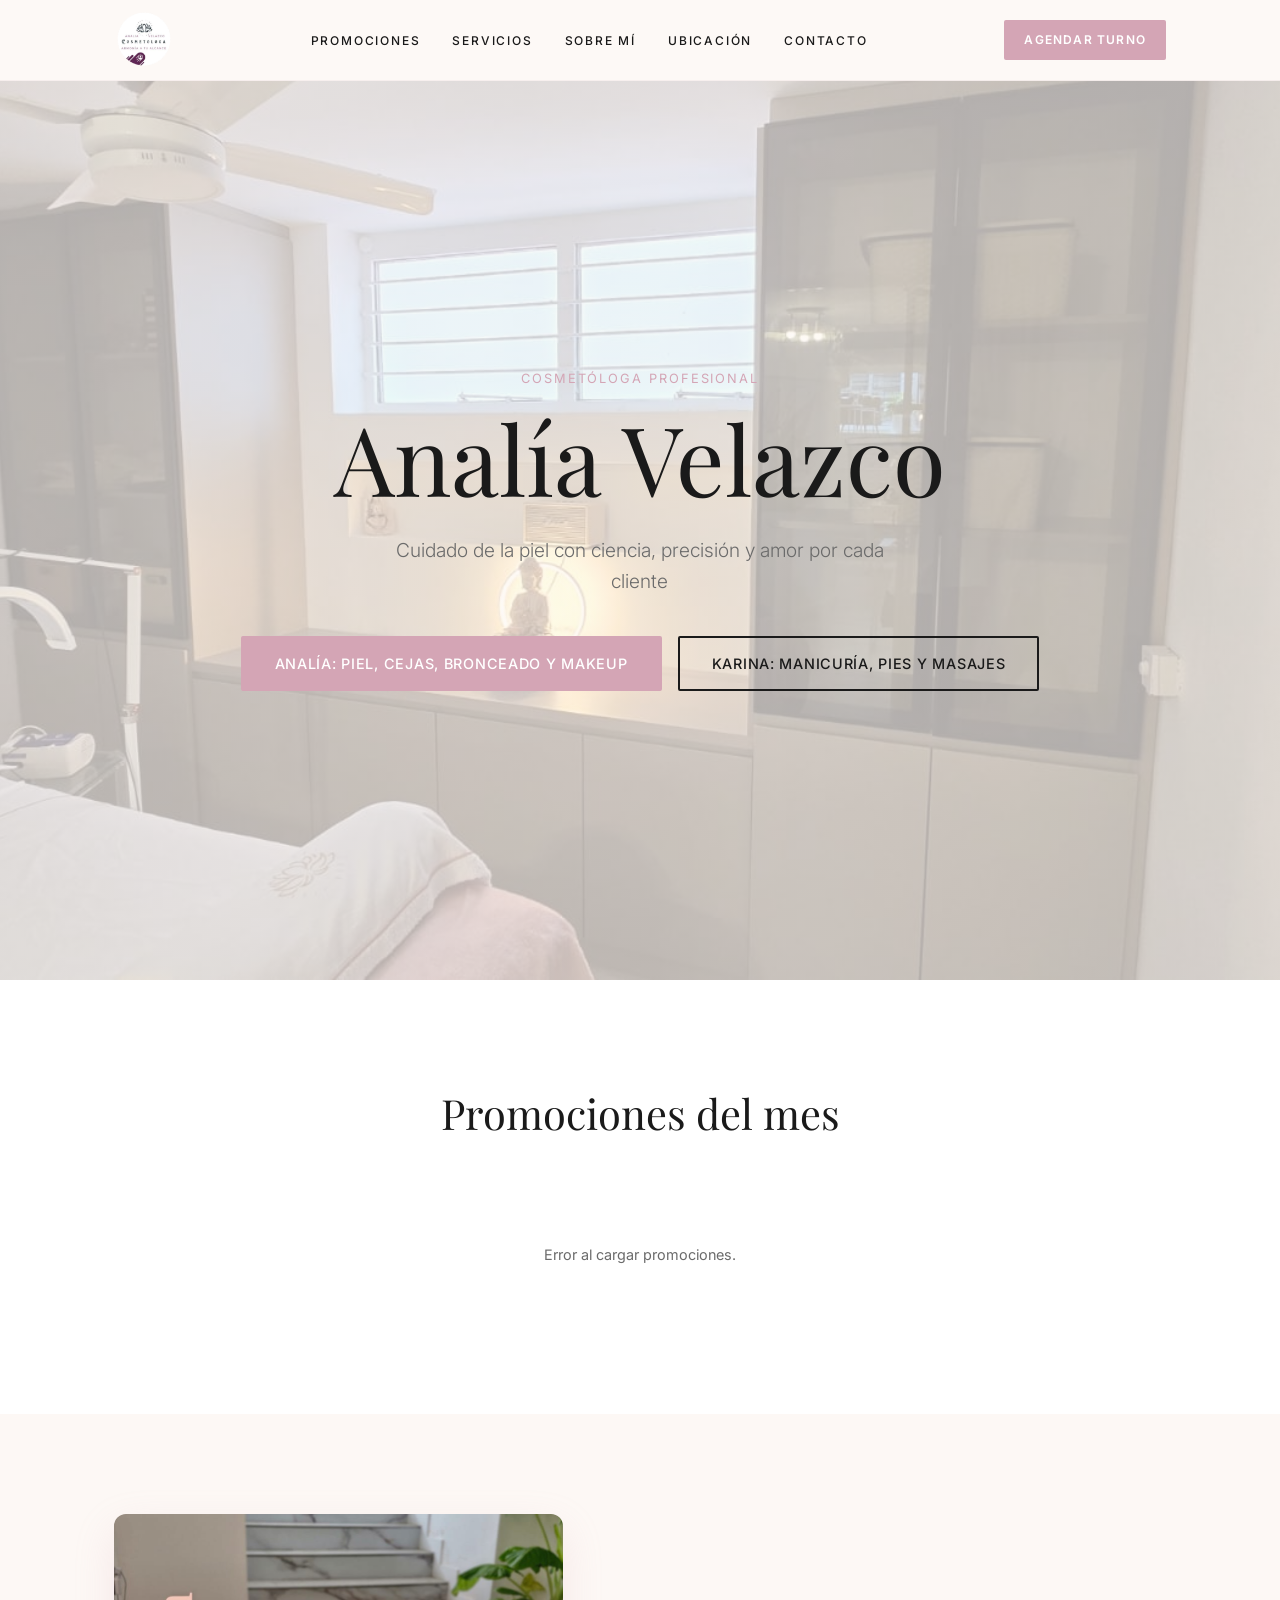
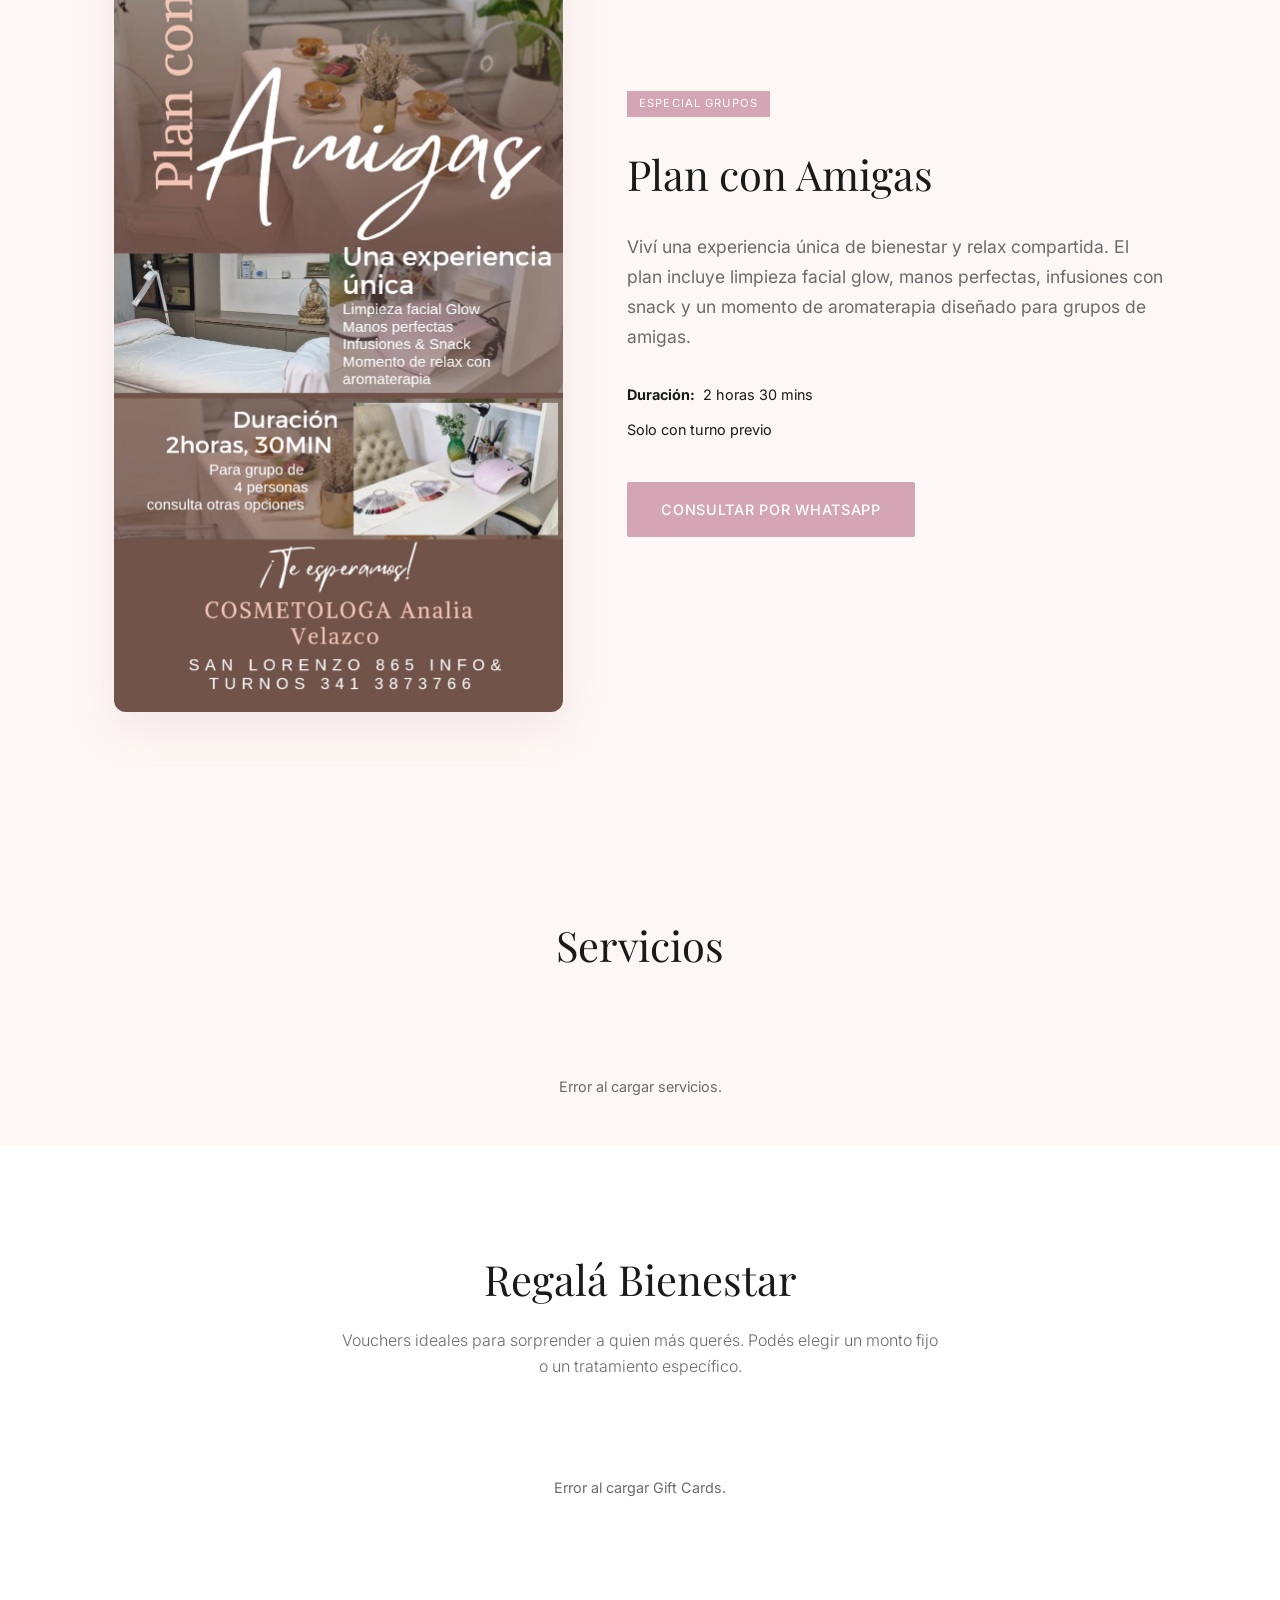
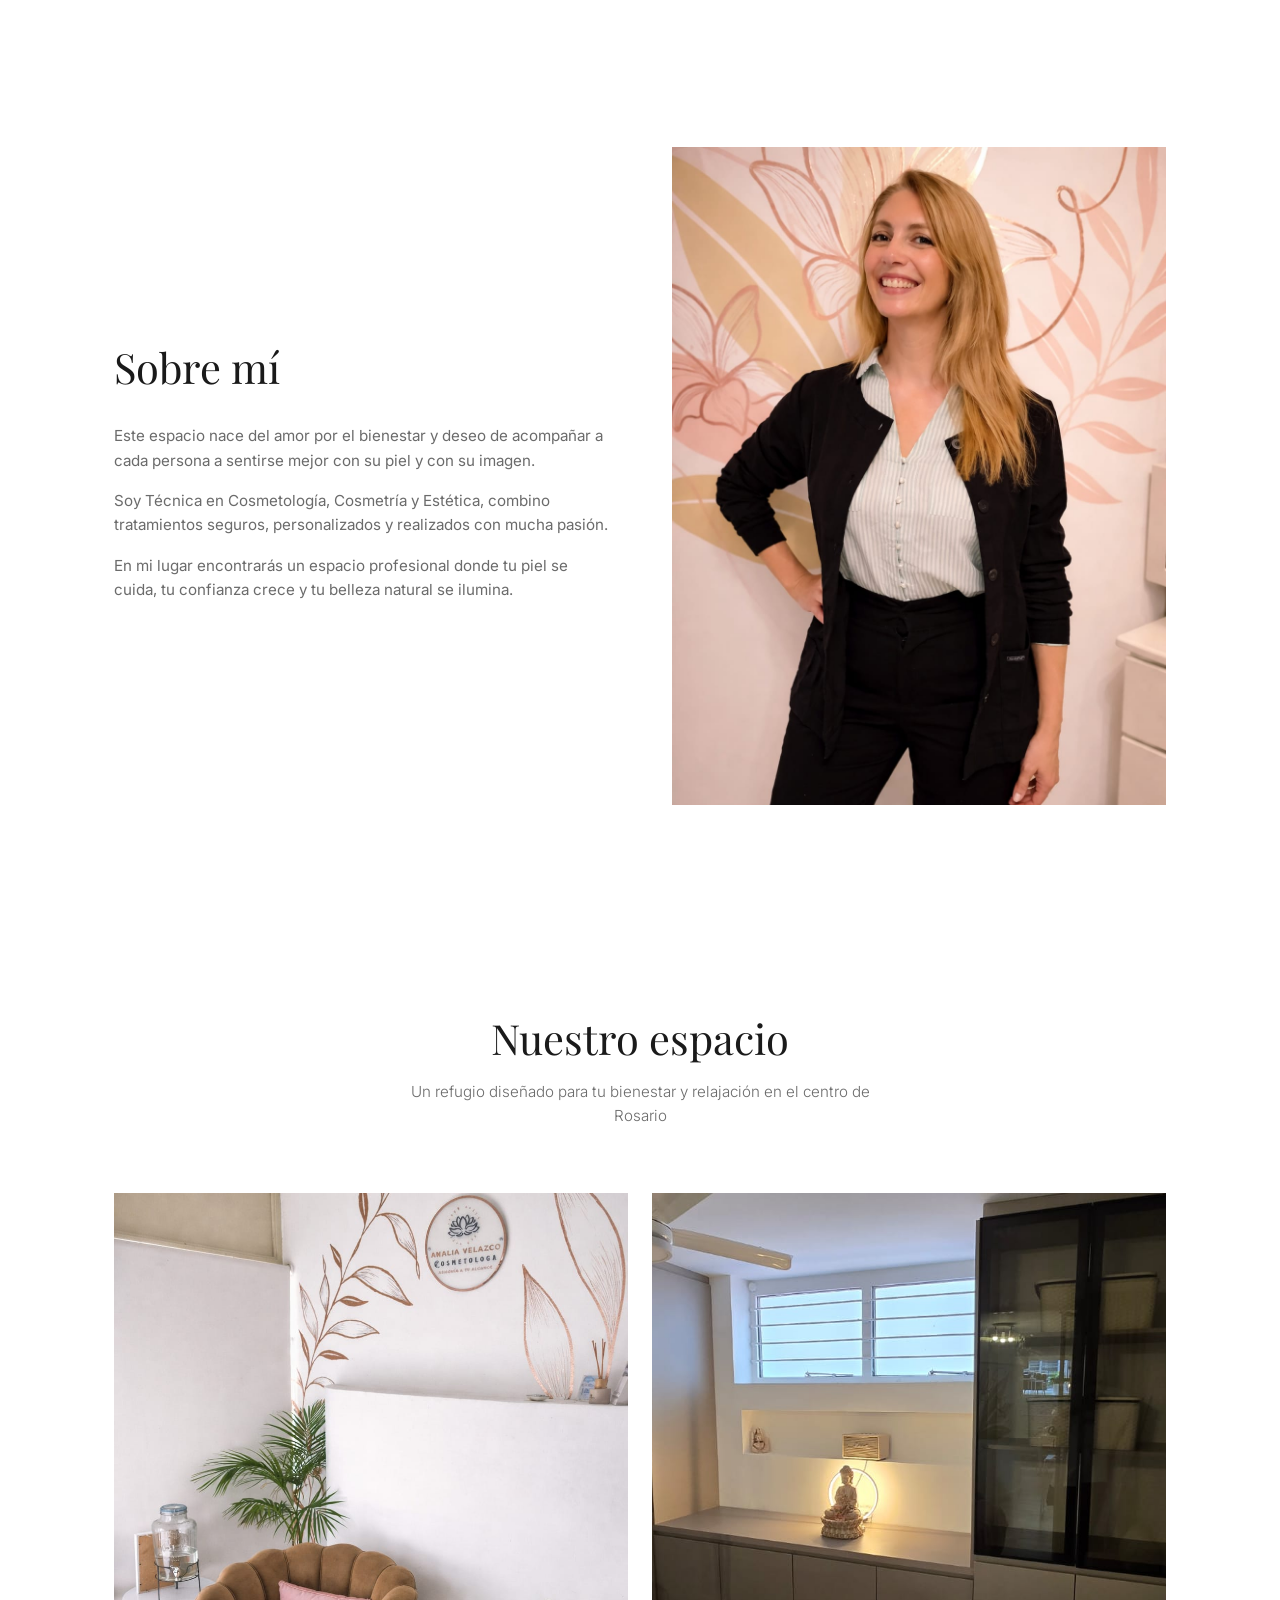
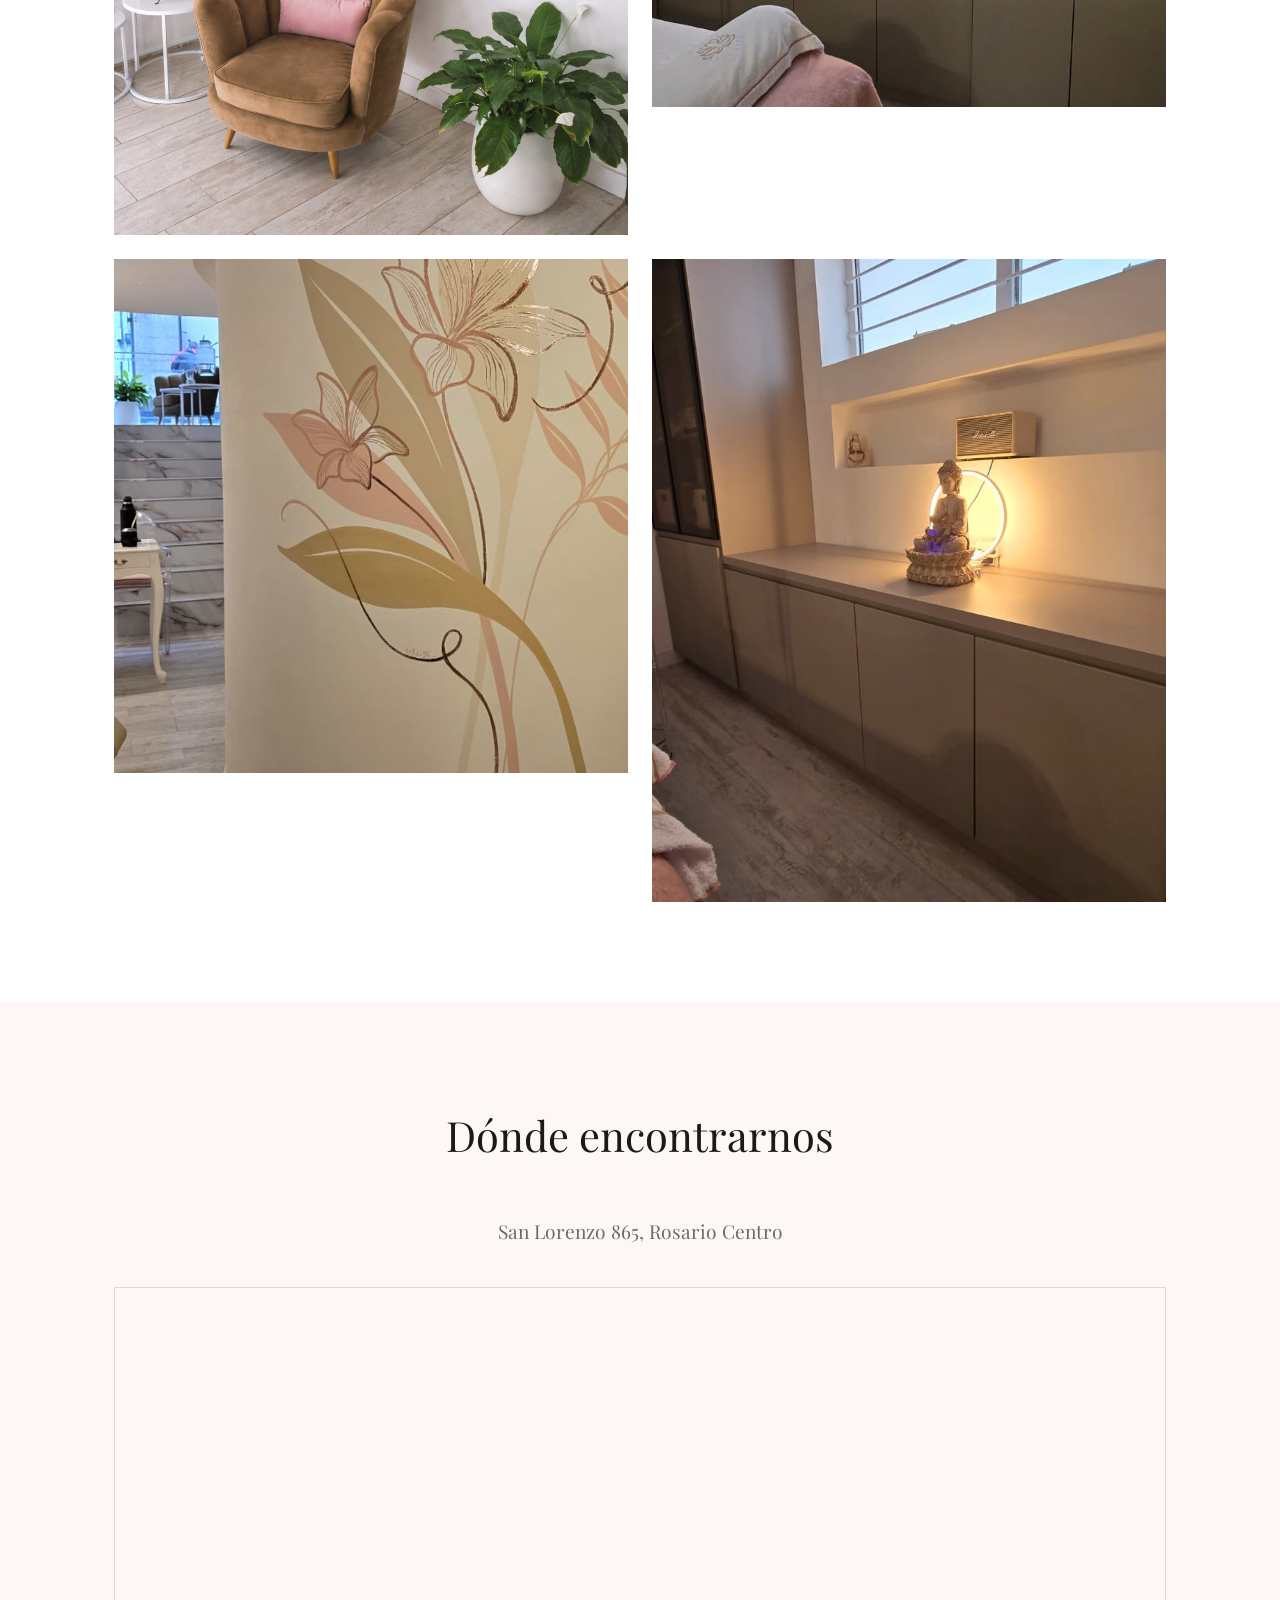
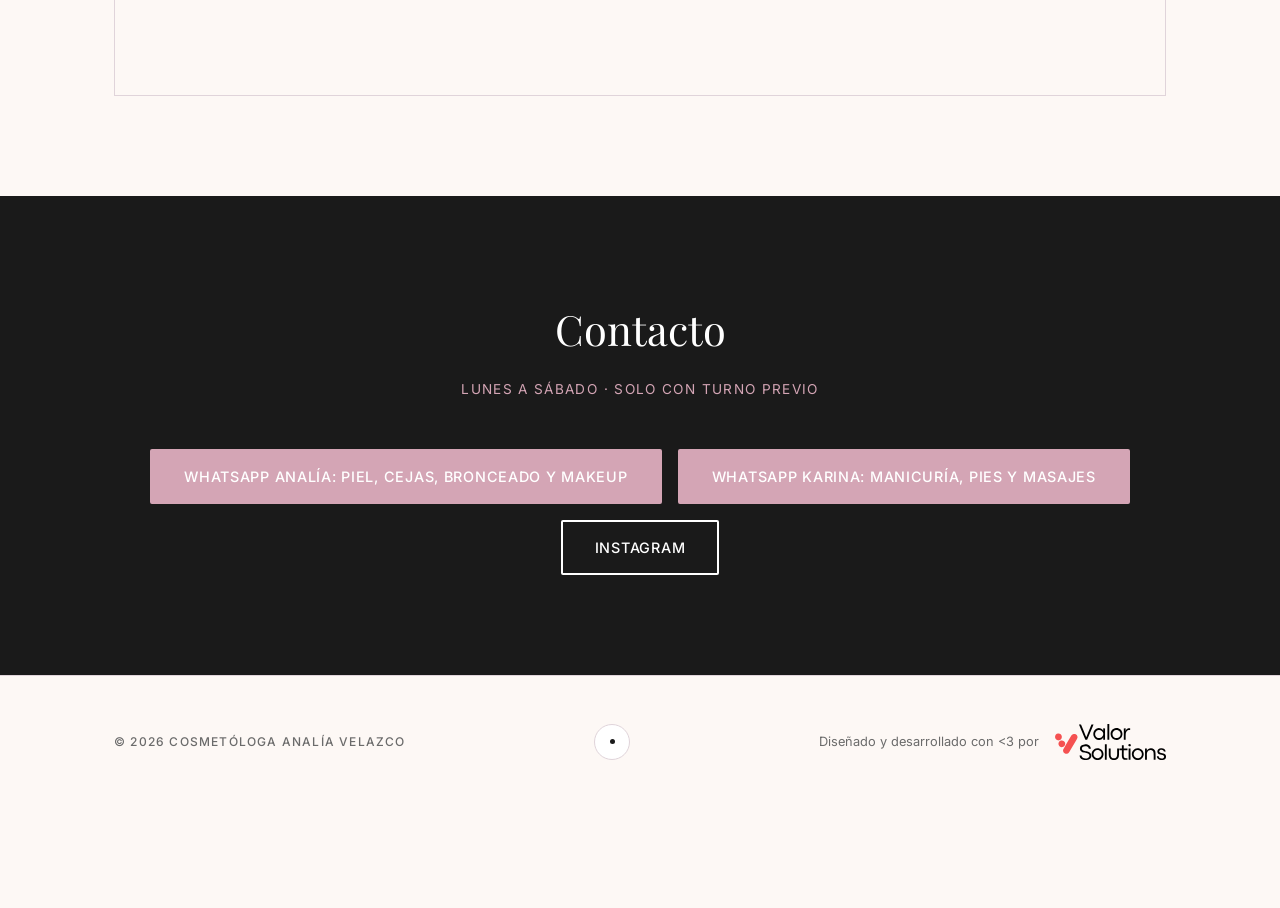
<file: public/index.html>
<!DOCTYPE html>
<html lang="es">
<head>
  <meta charset="UTF-8">
  <meta name="viewport" content="width=device-width, initial-scale=1.0">
  <title>Cosmetóloga Analía Velazco | Rosario</title>
  <meta name="description" content="Cosmetóloga profesional en Rosario. Tratamientos faciales, corporales y servicios de belleza. San Lorenzo 865, Rosario Centro.">
  <link rel="preconnect" href="https://fonts.googleapis.com">
  <link rel="preconnect" href="https://fonts.gstatic.com" crossorigin>
  <link href="https://fonts.googleapis.com/css2?family=Playfair+Display:ital,wght@0,400;0,600;1,400&family=Inter:wght@300;400;500&display=swap" rel="stylesheet">
  <link rel="stylesheet" href="css/style.css">
</head>
<body>

  <header id="main-header" class="main-header">
    <div class="container header-wrap">
      <div class="header-logo">
        <a href="#hero">
          <img src="img/logo.svg" alt="Analía Velazco Cosmetóloga" id="logo-img">
        </a>
      </div>

      <nav class="nav-desktop">
        <ul class="nav-list">
          <li><a href="#promociones">Promociones</a></li>
          <li><a href="#servicios">Servicios</a></li>
          <li><a href="#sobre-mi">Sobre Mí</a></li>
          <li><a href="#ubicacion">Ubicación</a></li>
          <li><a href="#contacto">Contacto</a></li>
        </ul>
      </nav>

      <div class="header-actions">
        <a href="https://wa.me/5493413873766" target="_blank" rel="noopener" class="btn-cta-header">
          Agendar Turno
        </a>
        <button id="menu-toggle" class="menu-toggle" aria-label="Abrir menú">
          <span></span>
          <span></span>
          <span></span>
        </button>
      </div>
    </div>

    <!-- Mobile Menu Media -->
    <div id="mobile-menu-overlay" class="mobile-menu-overlay">
      <nav class="nav-mobile">
        <ul>
          <li><a href="#promociones" class="mobile-link">Promociones</a></li>
          <li><a href="#servicios" class="mobile-link">Servicios</a></li>
          <li><a href="#sobre-mi" class="mobile-link">Sobre Mí</a></li>
          <li><a href="#ubicacion" class="mobile-link">Ubicación</a></li>
          <li><a href="#contacto" class="mobile-link">Contacto</a></li>
        </ul>
        <div class="mobile-contact-info">
          <p>San Lorenzo 865, Rosario Centro</p>
          <a href="https://wa.me/5493413873766" target="_blank" rel="noopener" class="btn btn-primary">Turno Analía</a>
        </div>
      </nav>
    </div>
  </header>

  <!-- HERO -->
  <section id="hero">
    <div class="hero-content">
      <p class="hero-eyebrow">Cosmetóloga Profesional</p>
      <h1>Analía Velazco</h1>
      <p class="hero-tagline">Cuidado de la piel con ciencia, precisión y amor por cada cliente</p>
      <div class="hero-ctas">
        <a href="https://wa.me/5493413873766" target="_blank" rel="noopener" class="btn btn-primary">
          Analía: Piel, Cejas, Bronceado y Makeup
        </a>
        <a href="https://wa.me/5493413888285" target="_blank" rel="noopener" class="btn btn-secondary">
          Karina: Manicuría, Pies y Masajes
        </a>
      </div>
    </div>
  </section>

  <!-- PROMOCIONES DEL MES -->
  <section id="promociones">
    <div class="container">
      <h2>Promociones del mes</h2>
      <div id="promos-grid" class="promos-grid">
        <!-- Cargado dinámicamente desde JS -->
        <div class="loading">Cargando promociones...</div>
      </div>
    </div>
  </section>

  <!-- PROMO AMIGAS -->
  <section id="promo-amigas">
    <div class="container promo-amigas-grid">
      <div class="promo-amigas-banner">
        <img src="img/promo-analia.jpeg" alt="Promoción para amigas" class="promo-amigas-img">
      </div>
      <div class="promo-amigas-text">
        <span class="promo-badge">Especial Grupos</span>
        <h2>Plan con Amigas</h2>
        <p>Viví una experiencia única de bienestar y relax compartida. El plan incluye limpieza facial glow, manos perfectas, infusiones con snack y un momento de aromaterapia diseñado para grupos de amigas.</p>
        <div class="promo-meta">
          <div class="meta-item"><strong>Duración:</strong> 2 horas 30 mins</div>
          <div class="meta-item">Solo con turno previo</div>
        </div>
        <a href="https://wa.me/5493413873766?text=Hola!%20Quisiera%20consultar%20por%20el%20Plan%20con%20Amigas" target="_blank" rel="noopener" class="btn btn-primary">Consultar por WhatsApp</a>
      </div>
    </div>
  </section>

  <!-- SERVICIOS -->
  <section id="servicios">
    <div class="container">
      <h2>Servicios</h2>
      <div id="servicios-container">
        <!-- Cargado dinámicamente desde JS -->
        <div class="loading">Cargando servicios...</div>
      </div>
    </div>
  <!-- GIFT CARDS -->
  <section id="gift-cards">
    <div class="container">
      <h2>Regalá Bienestar</h2>
      <p class="section-subtitle">Vouchers ideales para sorprender a quien más querés. Podés elegir un monto fijo o un tratamiento específico.</p>
      <div id="giftcards-container" class="giftcards-grid">
        <!-- Cargado dinámicamente -->
        <div class="loading">Cargando Gift Cards...</div>
      </div>
    </div>
  </section>

  <!-- SOBRE MÍ -->
  <section id="sobre-mi">
    <div class="container sobre-mi-inner">
      <div class="sobre-mi-text">
        <h2>Sobre mí</h2>
        <p>Este espacio nace del amor por el bienestar y deseo de acompañar a cada persona a sentirse mejor con su piel y con su imagen.</p>
        <p>Soy Técnica en Cosmetología, Cosmetría y Estética, combino tratamientos seguros, personalizados y realizados con mucha pasión.</p>
        <p>En mi lugar encontrarás un espacio profesional donde tu piel se cuida, tu confianza crece y tu belleza natural se ilumina.</p>
      </div>
      <div class="sobre-mi-img">
        <img src="img/analia.jpeg" alt="Analía Velazco" class="sobre-mi-photo">
      </div>
    </div>
  </section>

  <!-- GALERÍA -->
  <section id="galeria">
    <div class="container">
      <div class="galeria-header">
        <h2>Nuestro espacio</h2>
        <p class="galeria-subtitle">Un refugio diseñado para tu bienestar y relajación en el centro de Rosario</p>
      </div>
      <div class="galeria-grid">
        <div class="galeria-item">
          <img src="img/salon-analia.jpeg" alt="Nuestro salón" class="galeria-img">
        </div>
        <div class="galeria-item">
          <img src="img/consultorio-horizontal.jpeg" alt="Consultorio profesional" class="galeria-img">
        </div>
        <div class="galeria-item">
          <img src="img/pilar.jpeg" alt="Detalle artístico en el local" class="galeria-img">
        </div>
        <div class="galeria-item">
          <img src="img/monje.jpeg" alt="Ambiente de relajación" class="galeria-img">
        </div>
      </div>
    </div>
  </section>

  <!-- UBICACIÓN -->
  <section id="ubicacion">
    <div class="container">
      <h2>Dónde encontrarnos</h2>
      <p class="ubicacion-address">San Lorenzo 865, Rosario Centro</p>
      <div class="mapa-wrapper">
        <iframe
          src="https://www.google.com/maps/embed?pb=!1m18!1m12!1m3!1d3348.163777558661!2d-60.64771562369888!3d-32.94612307357599!2m3!1f0!2f0!3f0!3m2!1i1024!2i768!4f13.1!3m3!1m2!1s0x95b7ab0560a63583%3A0x7d6f51958a70c329!2sSan%20Lorenzo%20865%2C%20S2000%20Rosario%2C%20Santa%20Fe%2C%20Argentina!5e0!3m2!1sen!2sus!4v1711824545000!5m2!1sen!2sus"
          width="100%" height="400" style="border:0;" allowfullscreen loading="lazy"
          referrerpolicy="no-referrer-when-downgrade" title="Ubicación consultorio">
        </iframe>
      </div>
    </div>
  </section>

  <!-- CONTACTO -->
  <section id="contacto">
    <div class="container">
      <h2>Contacto</h2>
      <p class="contacto-horario">Lunes a sábado · Solo con turno previo</p>
      <div class="contacto-btns">
        <a href="https://wa.me/5493413873766" target="_blank" rel="noopener" class="btn btn-primary">
          WhatsApp Analía: Piel, Cejas, Bronceado y Makeup
        </a>
        <a href="https://wa.me/5493413888285" target="_blank" rel="noopener" class="btn btn-primary">
          WhatsApp Karina: Manicuría, Pies y Masajes
        </a>
        <a href="https://instagram.com/cosmetologaanaliavelazco" target="_blank" rel="noopener" class="btn btn-secondary">
          Instagram
        </a>
      </div>
    </div>
  </section>

  <!-- FOOTER -->
  <footer>
    <div class="container footer-inner">
      <div class="footer-left">
        <p>© 2026 Cosmetóloga Analía Velazco</p>
      </div>

      <div class="footer-center">
        <a href="#hero" class="scroll-top" aria-label="Volver arriba">
          <span class="dot"></span>
        </a>
      </div>

      <div class="footer-right">
        <div class="footer-attribution">
          <span class="attribution-text">Diseñado y desarrollado con &lt;3 por</span>
          <a href="https://valorsolutions.com.ar" target="_blank" rel="noopener">
            <img src="img/valor%20solutions%20logos/valorsolutions-negra.svg" alt="Valor Solutions" class="footer-logo">
          </a>
        </div>
      </div>
    </div>
  </footer>

  <script>
    const WORKER_URL = window.location.hostname === 'localhost' ? 'http://localhost:8787' : 'https://cosmetologa-analia-velazco-api.valorsolutions.workers.dev'
  </script>
  <script src="js/main.js"></script>
</body>
</html>
</file>
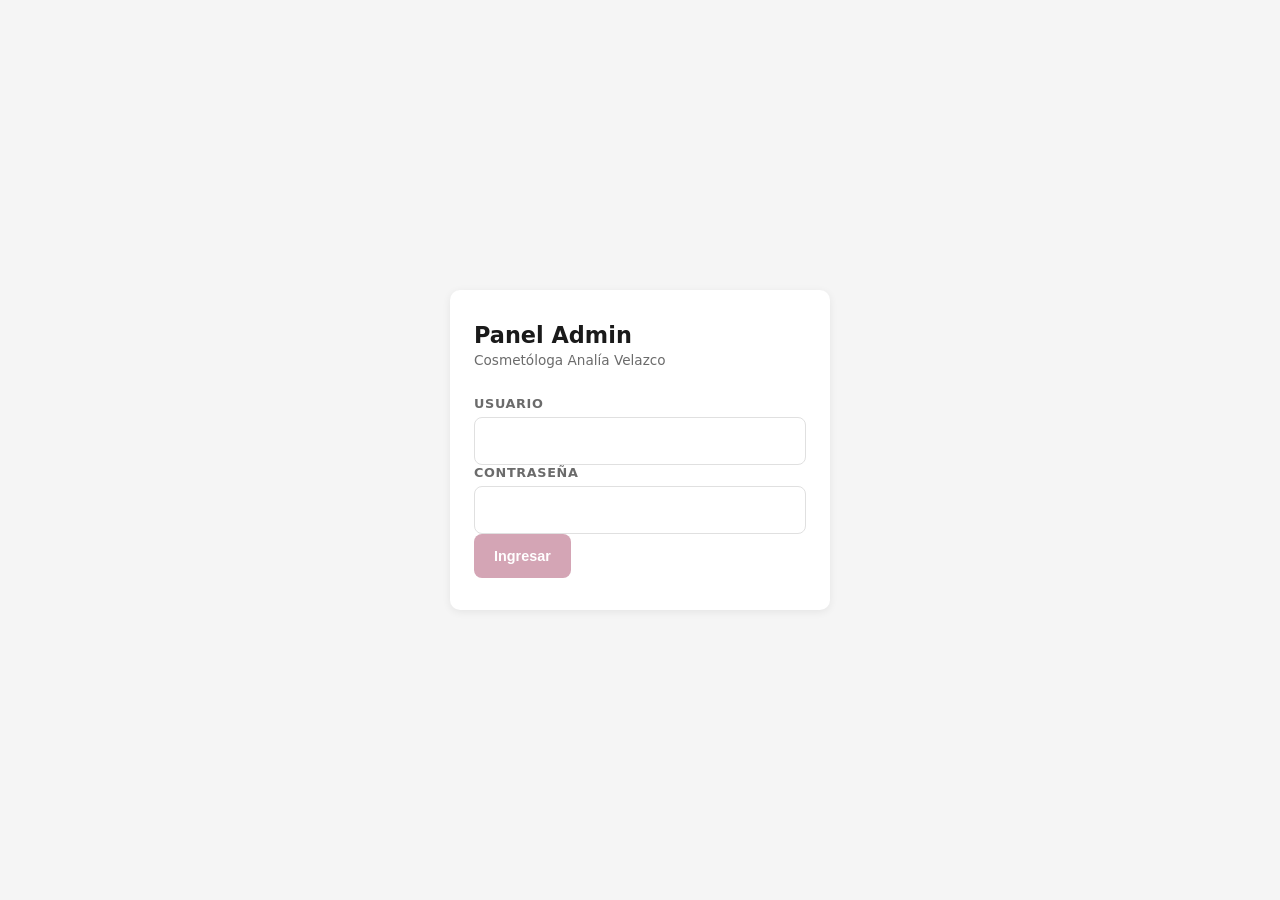
<file: public/admin/index.html>
<!DOCTYPE html>
<html lang="es">
<head>
  <meta charset="UTF-8">
  <meta name="viewport" content="width=device-width, initial-scale=1.0">
  <title>Admin — Cosmetóloga Analía Velazco</title>
  <link rel="stylesheet" href="../css/admin.css">
</head>
<body class="login-page">
  <div class="login-card">
    <h1>Panel Admin</h1>
    <p class="login-subtitle">Cosmetóloga Analía Velazco</p>
    <form id="login-form">
      <div class="field">
        <label for="username">Usuario</label>
        <input type="text" id="username" name="username" autocomplete="username" required>
      </div>
      <div class="field">
        <label for="password">Contraseña</label>
        <input type="password" id="password" name="password" autocomplete="current-password" required>
      </div>
      <div id="error-msg" class="error-msg" hidden></div>
      <button type="submit" class="btn-admin">Ingresar</button>
    </form>
  </div>
  <script>
    const WORKER_URL = window.location.hostname === 'localhost' ? 'http://localhost:8787' : 'https://cosmetologa-analia-velazco-api.valorsolutions.workers.dev'
  </script>
  <script src="../js/admin-login.js"></script>
</body>
</html>
</file>
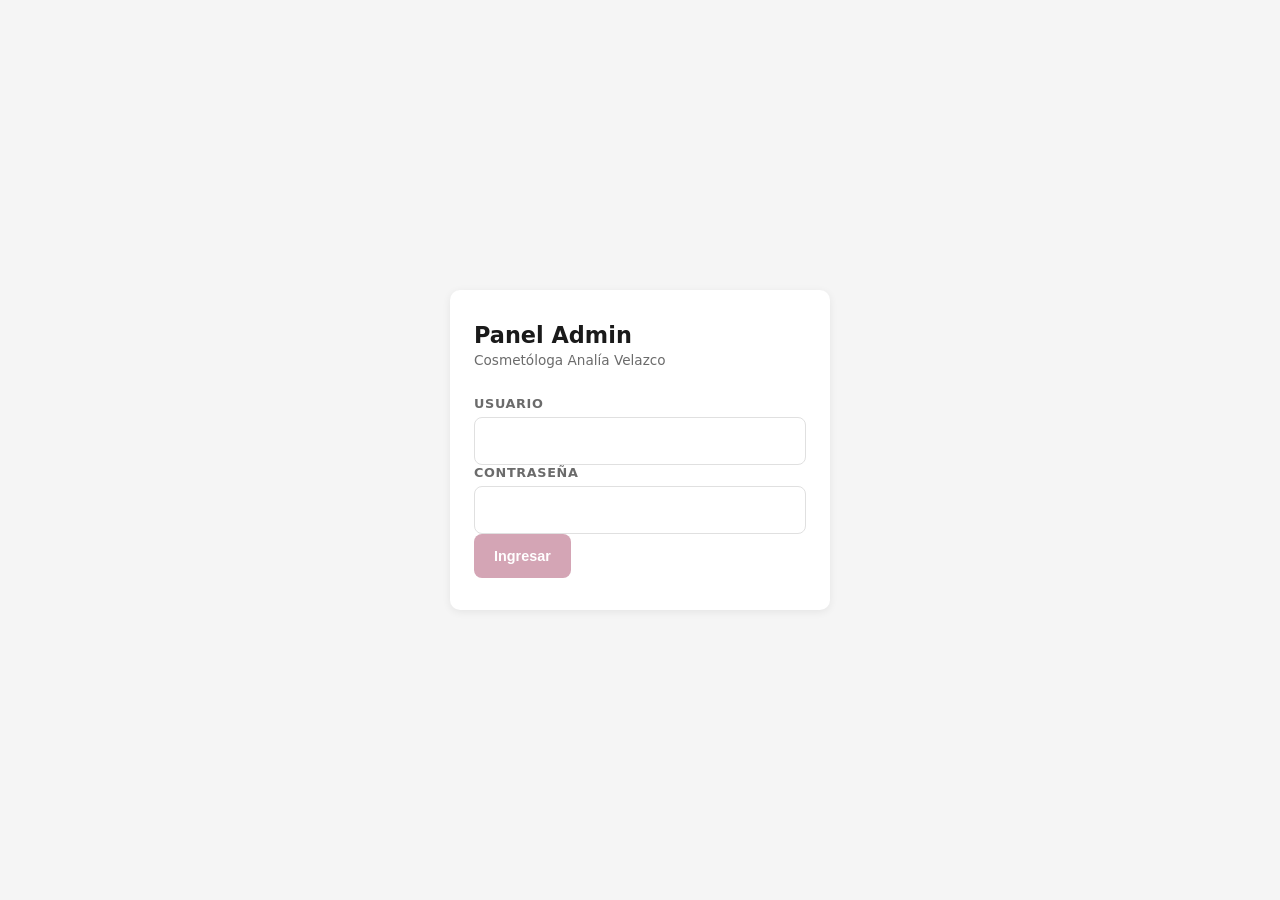
<file: public/admin/dashboard.html>
<!DOCTYPE html>
<html lang="es">
<head>
  <meta charset="UTF-8">
  <meta name="viewport" content="width=device-width, initial-scale=1.0">
  <title>Dashboard — Admin</title>
  <link rel="stylesheet" href="../css/admin.css">
</head>
<body>
  <header class="admin-header">
    <h1>Panel Admin</h1>
    <button id="logout-btn" class="btn-logout">Cerrar sesión</button>
  </header>

  <main class="admin-main">
    <!-- TABS -->
    <div class="tabs">
      <button class="tab active" data-tab="servicios">Servicios</button>
      <button class="tab" data-tab="promociones">Promociones</button>
      <button class="tab" data-tab="giftcards">Gift Cards</button>
    </div>

    <!-- TAB SERVICIOS -->
    <div id="tab-servicios" class="tab-content active">
      <div class="section-header">
        <h2>Servicios</h2>
        <button id="add-servicio-btn" class="btn-admin">+ Nuevo servicio</button>
      </div>

      <div class="filter-bar">
        <div class="filter-pills" id="filtro-servicios">
          <button class="pill active" data-value="">Todas</button>
          <button class="pill" data-value="analia">Analía</button>
          <button class="pill" data-value="karina">Karina</button>
        </div>
      </div>

      <div id="modal-servicio" class="modal-overlay">
        <div class="modal-content">
          <div class="form-container">
            <h3 id="servicio-form-title">Nuevo servicio</h3>
            <form id="servicio-form">
              <input type="hidden" id="servicio-id">
              <div class="form-grid">
                <div class="field">
                  <label>Nombre *</label>
                  <input type="text" id="s-name" required>
                </div>
                <div class="field">
                  <label>Categoría *</label>
                  <select id="s-category" required>
                    <option value="">Seleccionar</option>
                    <option value="analia">Servicios de Analía</option>
                    <option value="karina">Servicios de Karina</option>
                  </select>
                </div>
                <div class="field">
                  <label>Precio (en pesos, sin puntos) *</label>
                  <input type="number" id="s-price" min="0" required>
                </div>
                <div class="field">
                  <label>Etiqueta de precio (opcional, ej: "desde $35.000")</label>
                  <input type="text" id="s-price-label" placeholder="Dejar vacío para mostrar el precio automáticamente">
                </div>
                <div class="field field-full">
                  <label>Descripción</label>
                  <textarea id="s-description" rows="3"></textarea>
                </div>
              </div>
              <div class="form-actions">
                <button type="submit" class="btn-admin">Guardar</button>
                <button type="button" class="btn-cancel btn-close-modal">Cancelar</button>
              </div>
              <div id="servicio-error" class="error-msg" hidden></div>
            </form>
          </div>
        </div>
      </div>

      <table id="servicios-table" class="admin-table">
        <thead>
          <tr>
            <th>Nombre</th>
            <th>Categoría</th>
            <th>Precio</th>
            <th>Estado</th>
            <th>Acciones</th>
          </tr>
        </thead>
        <tbody id="servicios-tbody">
          <tr><td colspan="5" class="loading">Cargando...</td></tr>
        </tbody>
      </table>
    </div>

    <!-- TAB PROMOCIONES -->
    <div id="tab-promociones" class="tab-content">
      <div class="section-header">
        <h2>Promociones</h2>
        <button id="add-promo-btn" class="btn-admin">+ Nueva promoción</button>
      </div>

      <div id="modal-promo" class="modal-overlay">
        <div class="modal-content">
          <div class="form-container">
            <h3 id="promo-form-title">Nueva promoción</h3>
            <form id="promo-form">
              <input type="hidden" id="promo-id">
              <div class="form-grid">
                <div class="field">
                  <label>Título *</label>
                  <input type="text" id="p-title" required>
                </div>
                <div class="field">
                  <label>Precio promocional (en pesos) *</label>
                  <input type="number" id="p-promo-price" min="0" required>
                </div>
                <div class="field">
                  <label>Precio original (opcional)</label>
                  <input type="number" id="p-original-price" min="0">
                </div>
                <div class="field field-full">
                  <label>Descripción</label>
                  <textarea id="p-description" rows="3"></textarea>
                </div>
              </div>
              <div class="form-actions">
                <button type="submit" class="btn-admin">Guardar</button>
                <button type="button" class="btn-cancel btn-close-modal">Cancelar</button>
              </div>
              <div id="promo-error" class="error-msg" hidden></div>
            </form>
          </div>
        </div>
      </div>

      <div id="promos-limit-warning" class="warning-msg" hidden>
        ⚠️ Hay 3 promociones activas. Desactivá una antes de activar otra.
      </div>

      <table class="admin-table">
        <thead>
          <tr>
            <th>Título</th>
            <th>Precio promo</th>
            <th>Precio original</th>
            <th>Estado</th>
            <th>Acciones</th>
          </tr>
        </thead>
        <tbody id="promos-tbody">
          <tr><td colspan="5" class="loading">Cargando...</td></tr>
        </tbody>
      </table>
    </div>

    <!-- TAB GIFT CARDS -->
    <div id="tab-giftcards" class="tab-content">
      <div class="section-header">
        <h2>Gift Cards</h2>
        <button id="add-giftcard-btn" class="btn-admin">+ Nuevo Gift Card</button>
      </div>

      <div id="modal-giftcard" class="modal-overlay">
        <div class="modal-content">
          <div class="form-container">
            <h3 id="giftcard-form-title">Nueva Gift Card</h3>
            <form id="giftcard-form">
              <input type="hidden" id="giftcard-id">
              <div class="form-grid">
                <div class="field">
                  <label>Título (ej: Gift Card $20.000) *</label>
                  <input type="text" id="gc-title" required>
                </div>
                <div class="field">
                  <label>Precio *</label>
                  <input type="number" id="gc-price" min="0" required>
                </div>
                <div class="field field-full">
                  <label>Descripción (ej: Ideal para regalar belleza)</label>
                  <textarea id="gc-description" rows="3"></textarea>
                </div>
              </div>
              <div class="form-actions">
                <button type="submit" class="btn-admin">Guardar</button>
                <button type="button" class="btn-cancel btn-close-modal">Cancelar</button>
              </div>
              <div id="giftcard-error" class="error-msg" hidden></div>
            </form>
          </div>
        </div>
      </div>

      <table class="admin-table">
        <tbody id="giftcards-tbody">
          <tr><td colspan="5" class="loading">Cargando...</td></tr>
        </tbody>
      </table>
    </div>
  </main>

  <!-- TOASTS -->
  <div id="toast-container" class="toast-container"></div>

  <script>
    const WORKER_URL = window.location.hostname === 'localhost' ? 'http://localhost:8787' : 'https://cosmetologa-analia-velazco-api.valorsolutions.workers.dev'
  </script>
  <script src="../js/admin-dashboard.js"></script>
</body>
</html>
</file>
<file: public/css/style.css>
/* =====================
   Variables y reset
   ===================== */
:root {
  --rosa: #D4A5B5;
  --rosa-claro: #F5EEF1;
  --negro: #1A1A1A;
  --gris: #6B6B6B;
  --blanco: #FFFFFF;
  --crema: #FDF8F5;
  --font-serif: 'Playfair Display', Georgia, serif;
  --font-sans: 'Inter', system-ui, sans-serif;
  --max-width: 1100px;
}

*, *::before, *::after { box-sizing: border-box; margin: 0; padding: 0; }

html { scroll-behavior: smooth; }

body {
  font-family: var(--font-sans);
  color: var(--negro);
  background: var(--blanco);
  line-height: 1.6;
  padding-top: 80px; /* Offset for sticky header */
}

/* =====================
   Header
   ===================== */
.main-header {
  position: fixed;
  top: 0;
  left: 0;
  width: 100%;
  z-index: 1000;
  background: rgba(253, 248, 245, 0.85);
  backdrop-filter: blur(10px);
  -webkit-backdrop-filter: blur(10px);
  border-bottom: 1px solid rgba(212, 165, 181, 0.1);
  transition: all 0.3s ease;
}

.header-wrap {
  display: flex;
  justify-content: space-between;
  align-items: center;
  height: 80px;
}

.header-logo img {
  height: 60px;
  width: auto;
  display: block;
  transition: transform 0.3s ease;
}

.header-logo a:hover img {
  transform: scale(1.02);
}

.nav-desktop .nav-list {
  display: flex;
  list-style: none;
  gap: 32px;
}

.nav-list a {
  text-decoration: none;
  color: var(--negro);
  font-size: 0.75rem;
  font-weight: 500;
  text-transform: uppercase;
  letter-spacing: 0.15em;
  transition: color 0.3s ease;
}

.nav-list a:hover {
  color: var(--rosa);
}

.header-actions {
  display: flex;
  align-items: center;
  gap: 20px;
}

.btn-cta-header {
  background: var(--rosa);
  color: var(--blanco);
  text-decoration: none;
  font-size: 0.75rem;
  font-weight: 600;
  text-transform: uppercase;
  letter-spacing: 0.1em;
  padding: 10px 20px;
  border-radius: 2px;
  transition: all 0.3s ease;
}

.btn-cta-header:hover {
  opacity: 0.9;
  transform: translateY(-1px);
}

/* Mobile Toggle */
.menu-toggle {
  display: none;
  flex-direction: column;
  justify-content: space-between;
  width: 24px;
  height: 16px;
  background: transparent;
  border: none;
  cursor: pointer;
  z-index: 1100;
  padding: 0;
}

.menu-toggle span {
  display: block;
  width: 100%;
  height: 1.5px;
  background: var(--negro);
  transition: all 0.3s ease;
}

/* Mobile Menu Overlay */
.mobile-menu-overlay {
  position: fixed;
  top: 0;
  right: -100%;
  width: 100%;
  height: 100vh;
  background: var(--crema);
  z-index: 1050;
  display: flex;
  flex-direction: column;
  justify-content: center;
  align-items: center;
  transition: right 0.5s cubic-bezier(0.77,0.2,0.05,1.0);
}

.mobile-menu-overlay.active {
  right: 0;
}

.nav-mobile ul {
  list-style: none;
  text-align: center;
  margin-bottom: 40px;
}

.nav-mobile li {
  margin: 24px 0;
}

.mobile-link {
  font-family: var(--font-serif);
  font-size: 1.8rem;
  text-decoration: none;
  color: var(--negro);
  transition: color 0.3s ease;
}

.mobile-link:hover {
  color: var(--rosa);
}

.mobile-contact-info {
  text-align: center;
  padding: 0 40px;
}

.mobile-contact-info p {
  color: var(--gris);
  margin-bottom: 24px;
  font-size: 0.9rem;
}

/* State Classes */
body.menu-open {
  overflow: hidden;
}

.menu-toggle.active span:nth-child(1) {
  transform: translateY(7px) rotate(45deg);
}

.menu-toggle.active span:nth-child(2) {
  opacity: 0;
}

.menu-toggle.active span:nth-child(3) {
  transform: translateY(-7.5px) rotate(-45deg);
}

/* Scroll Offset */
section {
  scroll-margin-top: 80px;
}

/* =====================
   Utilidades
   ===================== */
.container {
  max-width: var(--max-width);
  margin: 0 auto;
  padding: 0 24px;
}

h2 {
  font-family: var(--font-serif);
  font-size: clamp(1.8rem, 4vw, 2.6rem);
  font-weight: 400;
  margin-bottom: 48px;
  text-align: center;
}

.loading {
  text-align: center;
  color: var(--gris);
  padding: 48px 0;
  font-size: 0.9rem;
}

/* =====================
   Botones
   ===================== */
.btn {
  display: inline-block;
  padding: 14px 32px;
  border-radius: 2px;
  font-family: var(--font-sans);
  font-size: 0.9rem;
  font-weight: 500;
  letter-spacing: 0.05em;
  text-decoration: none;
  text-transform: uppercase;
  transition: opacity 0.2s;
  cursor: pointer;
}
.btn:hover { opacity: 0.85; }

.btn-primary {
  background: var(--rosa);
  color: var(--blanco);
  border: 2px solid var(--rosa);
}
.btn-secondary {
  background: transparent;
  color: var(--negro);
  border: 2px solid var(--negro);
}

/* =====================
   Hero
   ===================== */
#hero {
  min-height: 100svh;
  display: flex;
  align-items: center;
  justify-content: center;
  background: linear-gradient(rgba(253, 248, 245, 0.7), rgba(253, 248, 245, 0.7)), url('../img/consultorio-horizontal.jpeg');
  background-size: cover;
  background-position: center;
  text-align: center;
  padding: 80px 24px;
}

.hero-eyebrow {
  font-family: var(--font-sans);
  font-size: 0.8rem;
  letter-spacing: 0.15em;
  text-transform: uppercase;
  color: var(--rosa);
  margin-bottom: 16px;
}

#hero h1 {
  font-family: var(--font-serif);
  font-size: clamp(3rem, 8vw, 6rem);
  font-weight: 400;
  line-height: 1.1;
  margin-bottom: 24px;
}

.hero-tagline {
  font-size: clamp(1rem, 2vw, 1.2rem);
  color: var(--gris);
  max-width: 500px;
  margin: 0 auto 40px;
  font-weight: 300;
}

.hero-ctas {
  display: flex;
  gap: 16px;
  justify-content: center;
  flex-wrap: wrap;
}

/* =====================
   Promociones
   ===================== */
#promociones {
  padding: 100px 0;
  background: var(--blanco);
}

.promos-grid {
  display: grid;
  grid-template-columns: repeat(auto-fit, minmax(280px, 1fr));
  gap: 24px;
}

.promo-card {
  border: 1px solid #E8E0E4;
  padding: 32px;
  background: var(--rosa-claro);
  position: relative;
}

.promo-badge {
  position: absolute;
  top: -12px;
  left: 24px;
  background: var(--rosa);
  color: var(--blanco);
  font-size: 0.7rem;
  letter-spacing: 0.1em;
  text-transform: uppercase;
  padding: 4px 12px;
}

.promo-card h3 {
  font-family: var(--font-serif);
  font-size: 1.3rem;
  font-weight: 400;
  margin-bottom: 12px;
}

.promo-card p {
  color: var(--gris);
  font-size: 0.9rem;
  margin-bottom: 20px;
}

.promo-precio {
  display: flex;
  align-items: baseline;
  gap: 12px;
}

.promo-precio .precio-nuevo {
  font-family: var(--font-serif);
  font-size: 1.8rem;
  color: var(--negro);
}

.promo-precio .precio-original {
  font-size: 0.85rem;
  color: var(--gris);
  text-decoration: line-through;
}

/* =====================
   Promo Amigas
   ===================== */
#promo-amigas {
  padding: 100px 0;
  background: var(--crema);
}

.promo-amigas-grid {
  display: grid;
  grid-template-columns: 1fr 1.2fr;
  gap: 64px;
  align-items: center;
}

.promo-amigas-banner {
  max-width: 100%;
  border-radius: 12px;
  overflow: hidden;
  box-shadow: 0 15px 40px rgba(212, 165, 181, 0.2);
  transition: transform 0.4s ease;
}

.promo-amigas-banner:hover {
  transform: scale(1.02);
}

.promo-amigas-img {
  width: 100%;
  height: auto;
  display: block;
}

.promo-amigas-text {
  text-align: left;
}

.promo-amigas-text .promo-badge {
  position: static;
  display: inline-block;
  margin-bottom: 24px;
}

.promo-amigas-text h2 {
  text-align: left;
  margin-bottom: 24px;
}

.promo-amigas-text p {
  font-size: 1.1rem;
  color: var(--gris);
  margin-bottom: 32px;
  line-height: 1.7;
}

.promo-meta {
  margin-bottom: 40px;
  display: flex;
  flex-direction: column;
  gap: 12px;
}

.meta-item {
  font-size: 0.9rem;
  color: var(--negro);
  display: flex;
  align-items: center;
  gap: 8px;
}

@media (max-width: 991px) {
  .promo-amigas-grid {
    gap: 40px;
  }
}

@media (max-width: 768px) {
  #promo-amigas {
    padding: 60px 0;
  }
  .promo-amigas-grid {
    grid-template-columns: 1fr;
    text-align: center;
  }
  .promo-amigas-text {
    text-align: center;
    order: 2;
  }
  .promo-amigas-banner {
    order: 1;
    max-width: 500px;
    margin: 0 auto;
  }
  .promo-amigas-text h2 {
    text-align: center;
  }
}

/* =====================
   Servicios
   ===================== */
#servicios {
  padding: 100px 0;
  background: var(--crema);
}

.categoria-bloque {
  margin-bottom: 64px;
}

.categoria-bloque:last-child { margin-bottom: 0; }

.categoria-titulo {
  font-family: var(--font-serif);
  font-size: 1.4rem;
  font-weight: 400;
  font-style: italic;
  color: var(--rosa);
  border-bottom: 1px solid #E0D4DA;
  padding-bottom: 12px;
  margin-bottom: 24px;
}

.servicios-lista {
  display: grid;
  grid-template-columns: repeat(auto-fill, minmax(300px, 1fr));
  gap: 1px;
  background: #E0D4DA;
}

.servicio-item {
  background: var(--crema);
  padding: 20px 24px;
  display: flex;
  justify-content: space-between;
  align-items: flex-start;
  gap: 16px;
}

.servicio-info { flex: 1; }

.servicio-nombre {
  font-weight: 500;
  font-size: 0.95rem;
  margin-bottom: 4px;
}

.servicio-descripcion {
  font-size: 0.8rem;
  color: var(--gris);
  line-height: 1.4;
}

.servicio-precio {
  font-family: var(--font-serif);
  font-size: 1.05rem;
  white-space: nowrap;
  flex-shrink: 0;
}

/* =====================
   Sobre mí
   ===================== */
#sobre-mi {
  padding: 100px 0;
  background: var(--blanco);
}

.sobre-mi-inner {
  display: grid;
  grid-template-columns: 1fr 1fr;
  gap: 64px;
  align-items: center;
}

.sobre-mi-text h2 { text-align: left; margin-bottom: 24px; }

.sobre-mi-text p {
  color: var(--gris);
  margin-bottom: 16px;
  font-size: 0.95rem;
}

.sobre-mi-photo, .img-placeholder {
  width: 100%;
  aspect-ratio: 3/4;
  object-fit: cover;
  object-position: center top;
  background: var(--rosa-claro);
  display: block;
}

@media (max-width: 768px) {
  .sobre-mi-inner {
    grid-template-columns: 1fr;
    gap: 40px;
  }
  .sobre-mi-img { order: -1; }
  .sobre-mi-photo, .img-placeholder { aspect-ratio: 4/3; }
}

/* =====================
   Galería
   ===================== */
#galeria {
  padding: 100px 0;
  background: var(--blanco);
}

.galeria-header {
  text-align: center;
  margin-bottom: 64px;
}

.galeria-header h2 {
  margin-bottom: 8px;
}

.galeria-subtitle {
  color: var(--gris);
  font-size: 0.95rem;
  font-weight: 300;
  max-width: 500px;
  margin: 0 auto;
}

.galeria-grid {
  display: grid;
  grid-template-columns: repeat(2, 1fr);
  gap: 24px;
}

.galeria-item {
  overflow: hidden;
  background: var(--rosa-claro);
}

.galeria-img {
  width: 100%;
  height: 100%;
  aspect-ratio: 16/9;
  object-fit: cover;
  display: block;
  transition: transform 0.6s cubic-bezier(0.16, 1, 0.3, 1);
}

.galeria-item:hover .galeria-img {
  transform: scale(1.05);
}

/* Variantes de ratio para grid dinámico */
.galeria-item:nth-child(1),
.galeria-item:nth-child(4) {
  aspect-ratio: 4/5;
}

.galeria-item:nth-child(2),
.galeria-item:nth-child(3) {
  aspect-ratio: 1/1;
}

@media (max-width: 768px) {
  .galeria-grid {
    grid-template-columns: 1fr;
    gap: 16px;
  }
  
  .galeria-item,
  .galeria-item:nth-child(n) {
    aspect-ratio: 4/3;
  }
}

/* =====================
   Ubicación
   ===================== */
#ubicacion {
  padding: 100px 0;
  background: var(--crema);
}

.ubicacion-address {
  text-align: center;
  font-family: var(--font-serif);
  font-size: 1.2rem;
  margin-bottom: 40px;
  color: var(--gris);
}

.mapa-wrapper {
  border: 1px solid #E0D4DA;
  overflow: hidden;
}

/* =====================
   Contacto
   ===================== */
#contacto {
  padding: 100px 0;
  background: var(--negro);
  text-align: center;
}

#contacto h2 {
  color: var(--blanco);
  margin-bottom: 16px;
}

.contacto-horario {
  color: var(--rosa);
  font-size: 0.85rem;
  letter-spacing: 0.1em;
  text-transform: uppercase;
  margin-bottom: 48px;
}

.contacto-btns {
  display: flex;
  gap: 16px;
  justify-content: center;
  flex-wrap: wrap;
}

#contacto .btn-primary {
  background: var(--rosa);
  border-color: var(--rosa);
}

#contacto .btn-secondary {
  color: var(--blanco);
  border-color: var(--blanco);
}

footer {
  background: var(--crema);
  border-top: 1px solid #E0D4DA;
  padding: 48px 0;
  color: var(--gris);
}

.footer-inner {
  display: flex;
  justify-content: space-between;
  align-items: center;
  gap: 20px;
}

.footer-left p {
  font-size: 0.75rem;
  font-weight: 500;
  letter-spacing: 0.1em;
  margin: 0;
  color: var(--gris);
  text-transform: uppercase;
}

.footer-center {
  display: flex;
  justify-content: center;
}

.scroll-top {
  display: flex;
  align-items: center;
  justify-content: center;
  width: 36px;
  height: 36px;
  border-radius: 50%;
  border: 1px solid #E0D4DA;
  background: var(--blanco);
  transition: all 0.3s ease;
  position: relative;
}

.scroll-top:hover {
  transform: translateY(-4px);
  border-color: var(--rosa);
}

.scroll-top .dot {
  width: 5px;
  height: 5px;
  background: var(--negro);
  border-radius: 50%;
}

.footer-right {
  display: flex;
  justify-content: flex-end;
}

.footer-attribution {
  display: flex;
  align-items: center;
  gap: 16px;
}

.attribution-text {
  font-size: 0.8rem;
  color: var(--gris);
  font-weight: 400;
}

.footer-logo {
  height: 36px;
  width: auto;
  opacity: 1;
  transition: all 0.3s ease;
  display: block;
}

.footer-logo:hover {
  transform: scale(1.05);
}

@media (max-width: 768px) {
  .footer-inner {
    flex-direction: column;
    text-align: center;
    gap: 32px;
  }
  .footer-right {
    justify-content: center;
  }
}

/* =====================
   Responsive
   ===================== */
@media (max-width: 991px) {
  .nav-desktop { display: none; }
  .btn-cta-header { display: none; }
  .menu-toggle { display: flex; }
}

@media (max-width: 600px) {
  .hero-ctas { flex-direction: column; align-items: center; }
  .contacto-btns { flex-direction: column; align-items: center; }
  .servicios-lista { grid-template-columns: 1fr; }
}

/* =====================
   Gift Cards
   ===================== */
#gift-cards {
  padding: 100px 0;
  background: var(--blanco);
  text-align: center;
}

.section-subtitle {
  color: var(--gris);
  margin: -32px auto 48px;
  max-width: 600px;
  font-size: 1rem;
  font-weight: 300;
}

.giftcards-grid {
  display: grid;
  grid-template-columns: repeat(auto-fit, minmax(280px, 1fr));
  gap: 32px;
  max-width: 1000px;
  margin: 0 auto;
}

.giftcard-card {
  background: var(--rosa-claro);
  border: 1px solid #E8E0E4;
  padding: 40px 32px;
  display: flex;
  flex-direction: column;
  align-items: center;
  transition: all 0.3s ease;
  position: relative;
  overflow: hidden;
}

.giftcard-card::after {
  content: '';
  position: absolute;
  top: 10px;
  left: 10px;
  right: 10px;
  bottom: 10px;
  border: 1px solid rgba(212, 165, 181, 0.3);
  pointer-events: none;
}

.giftcard-card:hover {
  transform: translateY(-5px);
  box-shadow: 0 10px 30px rgba(212, 165, 181, 0.15);
  border-color: var(--rosa);
}

.giftcard-icon {
  font-size: 2rem;
  margin-bottom: 20px;
  color: var(--rosa);
}

.giftcard-card h3 {
  font-family: var(--font-serif);
  font-size: 1.4rem;
  margin-bottom: 12px;
}

.giftcard-price {
  font-family: var(--font-serif);
  font-size: 2rem;
  color: var(--negro);
  margin-bottom: 16px;
}

.giftcard-desc {
  font-size: 0.9rem;
  color: var(--gris);
  margin-bottom: 32px;
  line-height: 1.5;
}

#gift-cards .btn-primary {
  width: 100%;
}
</file>
<file: public/css/admin.css>
/* =====================
   admin.css — Mobile-first redesign
   ===================== */

*, *::before, *::after { box-sizing: border-box; margin: 0; padding: 0; }

:root {
  --rosa: #D4A5B5;
  --rosa-claro: #F5EEF1;
  --rosa-border: #E8D5DD;
  --negro: #1A1A1A;
  --gris: #6B6B6B;
  --gris-suave: #F5F5F5;
  --blanco: #FFFFFF;
  --verde: #2E7D32;
  --verde-bg: #E8F5E9;
  --peligro: #C62828;
  --peligro-bg: #FFEBEE;
  --radio: 10px;
  --sombra: 0 2px 8px rgba(0,0,0,0.07);
}

body {
  font-family: system-ui, -apple-system, sans-serif;
  font-size: 15px;
  color: var(--negro);
  background: var(--gris-suave);
  min-height: 100vh;
}

/* ====================
   Header
   ==================== */
.admin-header {
  background: var(--negro);
  color: var(--blanco);
  padding: 0 20px;
  height: 56px;
  display: flex;
  align-items: center;
  justify-content: space-between;
  position: sticky;
  top: 0;
  z-index: 100;
}

.admin-header h1 {
  font-size: 1rem;
  font-weight: 600;
  letter-spacing: 0.02em;
}

.btn-logout {
  padding: 8px 16px;
  background: none;
  border: 1.5px solid rgba(255,255,255,0.3);
  color: rgba(255,255,255,0.85);
  font-size: 0.8rem;
  cursor: pointer;
  border-radius: 6px;
  transition: all 0.2s;
  min-height: 44px;
  min-width: 44px;
}
.btn-logout:hover { border-color: var(--blanco); color: var(--blanco); }

/* ====================
   Layout
   ==================== */
.admin-main {
  max-width: 800px;
  margin: 0 auto;
  padding: 16px;
}

/* ====================
   Login
   ==================== */
.login-page {
  min-height: 100vh;
  display: flex;
  align-items: center;
  justify-content: center;
  padding: 24px;
}

.login-card {
  background: var(--blanco);
  padding: 32px 24px;
  width: 100%;
  max-width: 380px;
  border-radius: var(--radio);
  box-shadow: var(--sombra);
}

.login-card h1 { font-size: 1.4rem; margin-bottom: 4px; }
.login-subtitle { color: var(--gris); margin-bottom: 28px; font-size: 0.85rem; }

/* ====================
   Tabs
   ==================== */
.tabs {
  display: flex;
  background: var(--blanco);
  border-radius: var(--radio);
  padding: 4px;
  margin-bottom: 20px;
  box-shadow: var(--sombra);
  gap: 4px;
}

.tab {
  flex: 1;
  padding: 12px 16px;
  background: none;
  border: none;
  font-size: 0.9rem;
  font-weight: 500;
  cursor: pointer;
  color: var(--gris);
  border-radius: 8px;
  transition: all 0.2s;
  min-height: 44px;
}

.tab.active {
  background: var(--rosa);
  color: var(--blanco);
}

.tab-content { display: none; }
.tab-content.active { display: block; }

/* ====================
   Section Header
   ==================== */
.section-header {
  display: flex;
  justify-content: space-between;
  align-items: center;
  margin-bottom: 16px;
  gap: 12px;
}

.section-header h2 {
  font-size: 1.1rem;
  font-weight: 600;
}

/* ====================
   Botones Principales
   ==================== */
.btn-admin {
  display: flex;
  align-items: center;
  gap: 6px;
  padding: 12px 20px;
  background: var(--rosa);
  color: var(--blanco);
  border: none;
  font-size: 0.9rem;
  font-weight: 600;
  cursor: pointer;
  border-radius: 8px;
  transition: all 0.2s;
  min-height: 44px;
  white-space: nowrap;
}
.btn-admin:hover { background: #C4859A; }
.btn-admin:active { transform: scale(0.98); }

/* ====================
   Filtro
   ==================== */
.filter-bar {
  margin-bottom: 16px;
}

.filter-bar label {
  display: flex;
  align-items: center;
  gap: 10px;
  font-size: 0.85rem;
  color: var(--gris);
  font-weight: 500;
}

.filter-bar select {
  flex: 1;
  padding: 10px 14px;
  border: 1.5px solid var(--rosa-border);
  border-radius: 8px;
  font-size: 0.9rem;
  background: var(--blanco);
  color: var(--negro);
  outline: none;
  min-height: 44px;
  cursor: pointer;
}
.filter-bar select:focus { border-color: var(--rosa); }

/* ====================
   Formulario
   ==================== */
.form-container {
  background: var(--blanco);
  border-radius: var(--radio);
  padding: 20px;
  margin-bottom: 20px;
  box-shadow: var(--sombra);
  border: 1.5px solid var(--rosa-border);
}

.form-container h3 {
  font-size: 1rem;
  margin-bottom: 20px;
  color: var(--negro);
  font-weight: 600;
}

.form-grid {
  display: flex;
  flex-direction: column;
  gap: 14px;
  margin-bottom: 20px;
}

.field { display: flex; flex-direction: column; gap: 6px; }

.field label {
  font-size: 0.8rem;
  color: var(--gris);
  font-weight: 600;
  text-transform: uppercase;
  letter-spacing: 0.05em;
}

.field input,
.field select,
.field textarea {
  padding: 12px 14px;
  border: 1.5px solid #E0E0E0;
  border-radius: 8px;
  font-size: 0.95rem;
  font-family: inherit;
  outline: none;
  color: var(--negro);
  background: var(--blanco);
  width: 100%;
  min-height: 48px;
  transition: border-color 0.2s;
}

.field input:focus,
.field select:focus,
.field textarea:focus { border-color: var(--rosa); }

.field textarea { min-height: 80px; resize: vertical; }

.form-actions {
  display: flex;
  flex-direction: column;
  gap: 10px;
}

.btn-cancel {
  padding: 12px 20px;
  background: none;
  border: 1.5px solid #D0D0D0;
  font-size: 0.9rem;
  cursor: pointer;
  border-radius: 8px;
  color: var(--gris);
  min-height: 44px;
  transition: all 0.2s;
}
.btn-cancel:hover { border-color: var(--negro); color: var(--negro); }

/* ====================
   Mensajes
   ==================== */
.error-msg {
  color: var(--peligro);
  font-size: 0.85rem;
  margin-top: 12px;
  padding: 10px 14px;
  background: var(--peligro-bg);
  border-radius: 8px;
  border-left: 3px solid var(--peligro);
}

.warning-msg {
  color: #B45309;
  background: #FFF7ED;
  padding: 12px 16px;
  margin-bottom: 16px;
  font-size: 0.85rem;
  border-radius: 8px;
  border-left: 3px solid #F59E0B;
}

.loading {
  color: var(--gris);
  text-align: center;
  padding: 40px 24px;
  font-size: 0.9rem;
}

/* ====================
   Cards de Servicios/Promos
   ==================== */
.admin-table {
  display: flex;
  flex-direction: column;
  gap: 12px;
}

/* Ocultar el thead */
.admin-table thead { display: none; }
.admin-table tbody { display: flex; flex-direction: column; gap: 12px; }

.admin-table tr {
  display: flex;
  flex-direction: column;
  background: var(--blanco);
  border-radius: var(--radio);
  box-shadow: var(--sombra);
  overflow: hidden;
  border: 1px solid var(--rosa-border);
}

/* Ocultar celdas de datos individuales — reconstruimos con JS */
.admin-table td {
  display: none;
}

/* Celda de nombre: siempre visible como cabecera de la card */
.admin-table td:nth-child(1) {
  display: flex;
  flex-direction: column;
  padding: 14px 16px 10px;
  border-bottom: 1px solid var(--rosa-border);
}

/* Celda de estado + precio: fila horizontal debajo del nombre */
.card-meta {
  display: flex;
  align-items: center;
  justify-content: space-between;
  padding: 10px 16px;
  background: var(--gris-suave);
  border-bottom: 1px solid #EEEEEE;
}

/* Celda de acciones: siempre visible */
.admin-table td:last-child {
  display: flex;
  flex-direction: row;
  gap: 8px;
  padding: 12px 16px;
  flex-wrap: wrap;
}

/* ====================
   Badges
   ==================== */
.badge-active {
  display: inline-flex;
  align-items: center;
  gap: 4px;
  color: var(--verde);
  background: var(--verde-bg);
  padding: 4px 10px;
  border-radius: 20px;
  font-size: 0.72rem;
  font-weight: 700;
  text-transform: uppercase;
  letter-spacing: 0.04em;
}

.badge-inactive {
  display: inline-flex;
  align-items: center;
  gap: 4px;
  color: #757575;
  background: #EEEEEE;
  padding: 4px 10px;
  border-radius: 20px;
  font-size: 0.72rem;
  font-weight: 700;
  text-transform: uppercase;
  letter-spacing: 0.04em;
}

/* ====================
   Botones de Acción
   ==================== */
.btn-edit {
  flex: 1;
  padding: 10px 8px;
  background: var(--blanco);
  border: 1.5px solid #D0D0D0;
  border-radius: 8px;
  font-size: 0.82rem;
  font-weight: 600;
  color: var(--negro);
  cursor: pointer;
  text-align: center;
  min-height: 44px;
  transition: all 0.2s;
}
.btn-edit:hover { border-color: var(--negro); }

.btn-toggle {
  flex: 2;
  padding: 10px 8px;
  background: var(--rosa-claro);
  border: 1.5px solid var(--rosa-border);
  border-radius: 8px;
  font-size: 0.82rem;
  font-weight: 600;
  color: var(--negro);
  cursor: pointer;
  text-align: center;
  min-height: 44px;
  transition: all 0.2s;
}
.btn-toggle:hover { background: #EDD5DF; }

.btn-delete {
  padding: 10px 12px;
  background: var(--blanco);
  border: 1.5px solid #FFCDD2;
  border-radius: 8px;
  font-size: 0.82rem;
  font-weight: 600;
  color: var(--peligro);
  cursor: pointer;
  text-align: center;
  min-height: 44px;
  transition: all 0.2s;
}
.btn-delete:hover { background: var(--peligro-bg); }

/* ====================
   Nombre de servicio en card
   ==================== */
.card-name {
  font-weight: 600;
  font-size: 0.95rem;
  margin-bottom: 2px;
}

.card-desc {
  font-size: 0.8rem;
  color: var(--gris);
  line-height: 1.4;
}

.card-price {
  font-weight: 700;
  font-size: 0.95rem;
  color: var(--negro);
}

.card-category {
  font-size: 0.75rem;
  color: var(--gris);
  font-weight: 500;
}

/* ====================
   Desktop (≥768px)
   ==================== */
@media (min-width: 768px) {
  .admin-main { padding: 24px; }

  .form-grid {
    display: grid;
    grid-template-columns: 1fr 1fr;
    gap: 16px;
  }

  .field-full { grid-column: 1 / -1; }

  .form-actions {
    flex-direction: row;
    gap: 12px;
  }

  .form-actions button { flex: none; }
}

/* ====================
   Modals
   ==================== */
.modal-overlay {
  position: fixed;
  top: 0;
  left: 0;
  width: 100%;
  height: 100%;
  background: rgba(26, 26, 26, 0.4);
  backdrop-filter: blur(4px);
  -webkit-backdrop-filter: blur(4px);
  display: flex;
  align-items: center;
  justify-content: center;
  z-index: 1000;
  opacity: 0;
  visibility: hidden;
  transition: all 0.3s ease;
  padding: 20px;
}

.modal-overlay.active {
  opacity: 1;
  visibility: visible;
}

.modal-content {
  background: var(--blanco);
  width: 100%;
  max-width: 550px;
  max-height: 90vh;
  overflow-y: auto;
  border-radius: 16px;
  box-shadow: 0 20px 40px rgba(0,0,0,0.15);
  transform: translateY(20px);
  transition: transform 0.3s ease;
  padding: 0; /* Let internal form-container handle padding or redefine */
}

.modal-overlay.active .modal-content {
  transform: translateY(0);
}

/* Override form-container when inside modal */
.modal-content .form-container {
  margin-bottom: 0;
  border: none;
  box-shadow: none;
  padding: 32px;
}

/* ====================
   Toasts
   ==================== */
.toast-container {
  position: fixed;
  bottom: 24px;
  right: 24px;
  z-index: 2000;
  display: flex;
  flex-direction: column;
  gap: 12px;
}

.toast {
  min-width: 280px;
  padding: 16px 20px;
  border-radius: 12px;
  background: var(--negro);
  color: var(--blanco);
  font-size: 0.9rem;
  font-weight: 500;
  display: flex;
  align-items: center;
  justify-content: space-between;
  box-shadow: 0 8px 16px rgba(0,0,0,0.1);
  transform: translateX(120%);
  transition: transform 0.4s cubic-bezier(0.175, 0.885, 0.32, 1.275);
}

.toast.active {
  transform: translateX(0);
}

.toast-success {
  border-left: 4px solid var(--verde);
}

.toast-error {
  border-left: 4px solid var(--peligro);
}

.toast-close {
  background: none;
  border: none;
  color: rgba(255,255,255,0.4);
  cursor: pointer;
  padding: 4px;
  margin-left: 12px;
}
.toast-close:hover { color: var(--blanco); }

/* ====================
   Filter Pills (Segmented Control)
   ==================== */
.filter-bar {
  margin-bottom: 24px;
}

.filter-pills {
  display: flex;
  background: #EFEFEF;
  padding: 4px;
  border-radius: 12px;
  width: fit-content;
  gap: 2px;
}

.pill {
  border: none;
  background: none;
  padding: 8px 20px;
  border-radius: 8px;
  font-size: 0.82rem;
  font-weight: 600;
  color: var(--gris);
  cursor: pointer;
  transition: all 0.2s ease;
  min-height: 36px;
  display: flex;
  align-items: center;
  justify-content: center;
}

.pill.active {
  background: var(--blanco);
  color: var(--negro);
  box-shadow: 0 2px 6px rgba(0,0,0,0.08);
}

.pill:hover:not(.active) {
  color: var(--negro);
  background: rgba(0,0,0,0.03);
}
</file>
